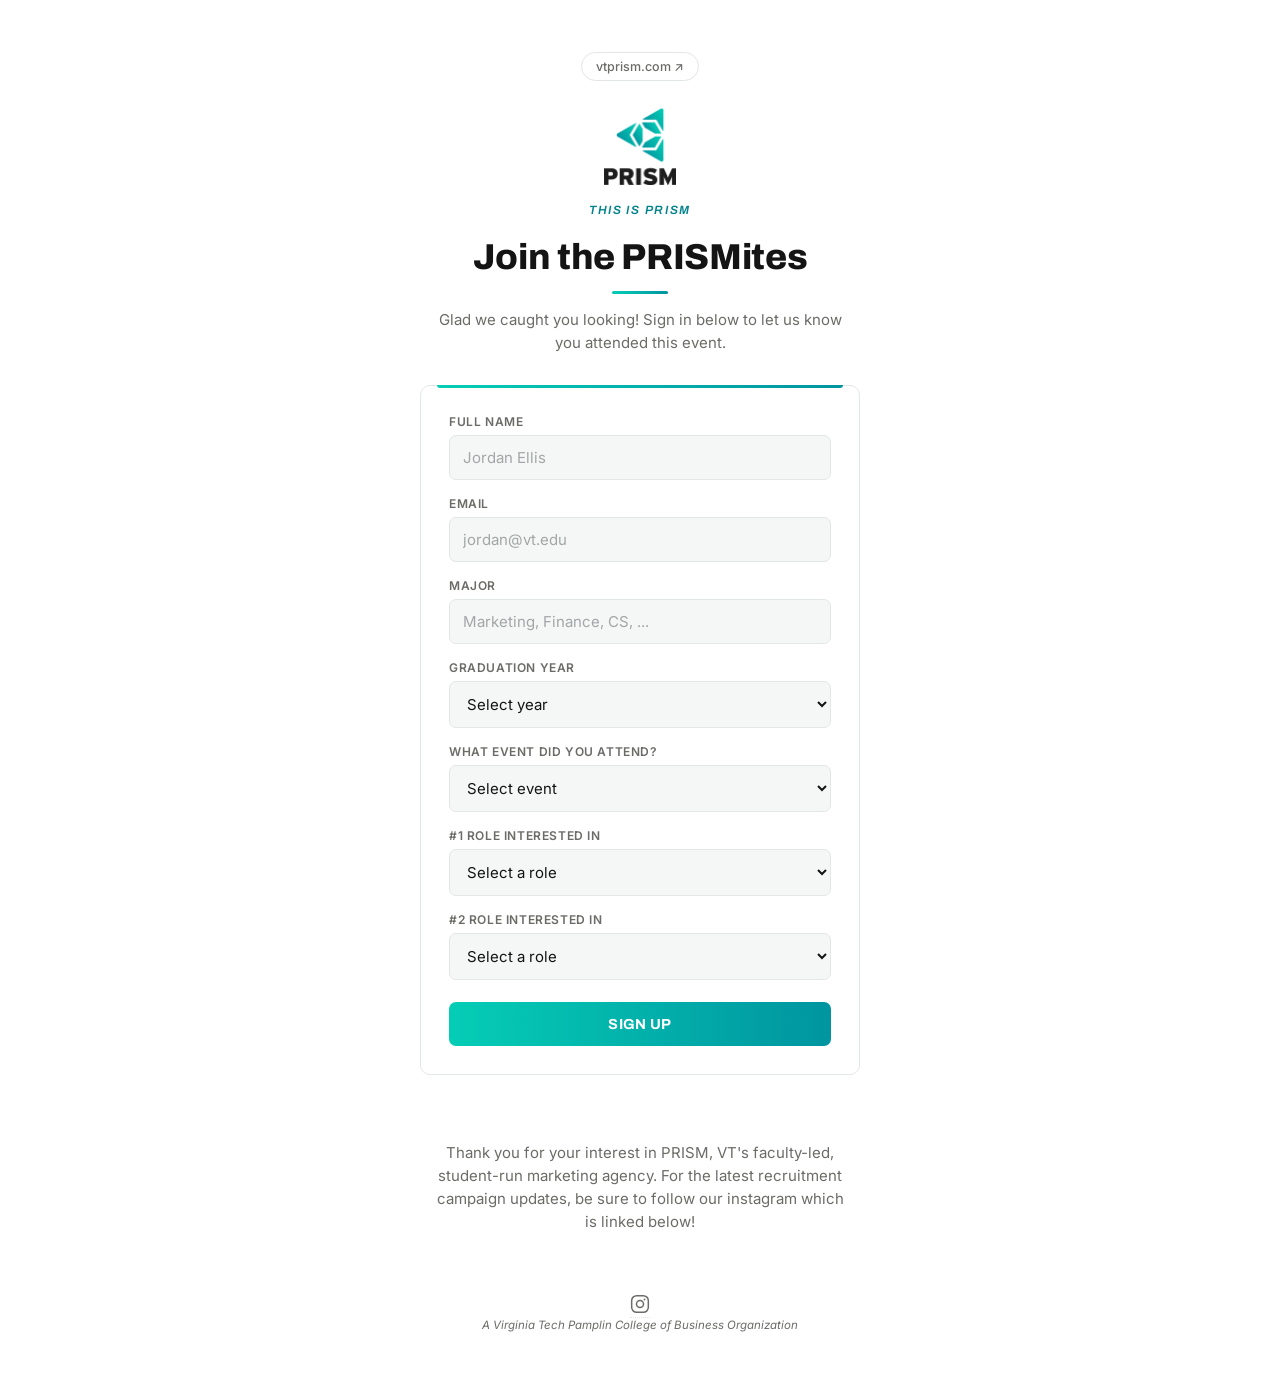
<file: index.html>
<!DOCTYPE html>
<html lang="en">
<head>
<meta charset="UTF-8">
<meta name="viewport" content="width=device-width, initial-scale=1.0">
<title>PRISM &mdash; Join the PRISMites</title>
<link rel="stylesheet" href="styles.css">
</head>
<body>
<div id="app"></div>
<script src="script.js"></script>
</body>
</html>
</file>
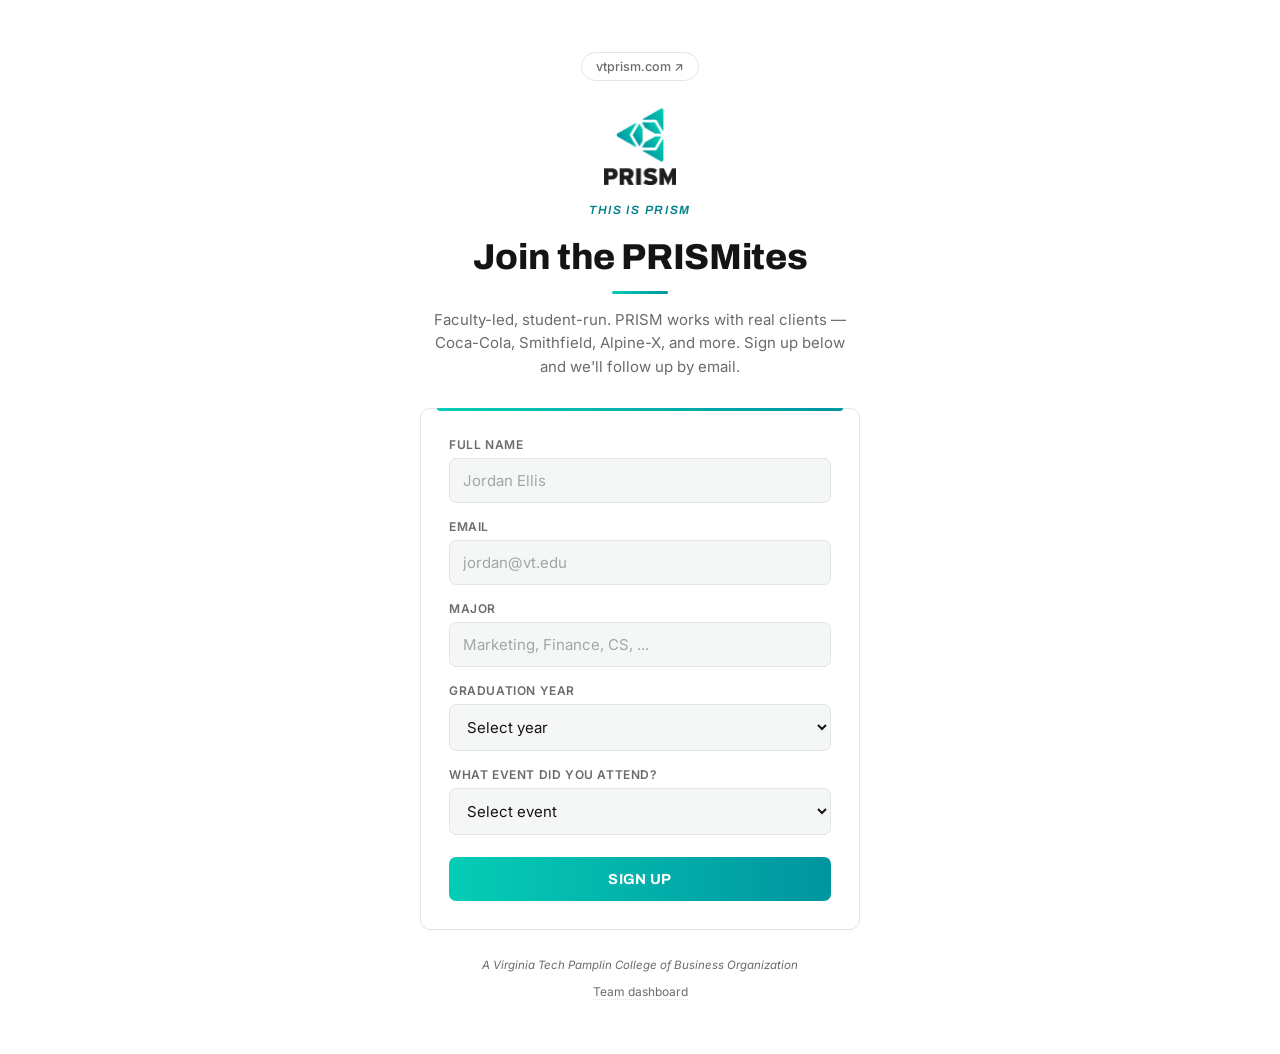
<file: prism-recruitment-2.html>
<!DOCTYPE html>
<html lang="en">
<head>
<meta charset="UTF-8">
<meta name="viewport" content="width=device-width, initial-scale=1.0">
<title>PRISM &mdash; Join the PRISMites</title>
<style>
@import url('https://fonts.googleapis.com/css2?family=Archivo:ital,wght@0,500;0,600;0,700;0,800;1,500;1,600&family=Inter:wght@400;500;600&family=IBM+Plex+Mono:wght@400;500&display=swap');

  :root{
    --bg:#FFFFFF;
    --bg-soft:#F5F7F7;
    --ink:#141414;
    --muted:#6B6B68;
    --line:#E3E6E6;
    --teal-1:#05CDB5;
    --teal-2:#0095A0;
    --teal-text:#00838C;
    --radius:10px;
  }

  *{box-sizing:border-box;}
  html,body{margin:0;padding:0;}
  body{
    background:var(--bg);
    color:var(--ink);
    font-family:'Inter',sans-serif;
    min-height:100vh;
    -webkit-font-smoothing:antialiased;
  }
  #app{min-height:100vh; display:flex; flex-direction:column;}
  a{color:inherit;}

  .display{font-family:'Archivo',sans-serif;}
  .mono{font-family:'IBM Plex Mono',monospace;}

  .eyebrow{
    font-family:'Archivo',sans-serif;
    font-style:italic;
    font-weight:600;
    font-size:12px;
    letter-spacing:0.14em;
    text-transform:uppercase;
    color:var(--teal-text);
  }

  .rule{
    height:3px;
    width:56px;
    border-radius:2px;
    background:linear-gradient(90deg,var(--teal-1),var(--teal-2));
    margin:14px auto 0;
  }
  .rule.left{margin:14px 0 0;}

  .site-link{
    font-family:'Inter',sans-serif;
    font-size:12.5px;
    font-weight:500;
    color:var(--muted);
    text-decoration:none;
    border:1px solid var(--line);
    border-radius:999px;
    padding:6px 14px;
    margin-bottom:20px;
    display:inline-flex;
    align-items:center;
    gap:6px;
    transition:border-color .15s ease, color .15s ease;
  }
  .site-link:hover{ border-color:var(--teal-2); color:var(--teal-text); }

  .logo-mark{
    display:block;
    height:84px;
    width:auto;
    margin:0 auto;
  }

  /* ---------- Layout ---------- */
  .shell{
    flex:1;
    display:flex;
    flex-direction:column;
    align-items:center;
    padding:52px 20px 32px;
  }
  header.top{
    display:flex;
    flex-direction:column;
    align-items:center;
    text-align:center;
    margin-bottom:30px;
  }

  h1.title{
    font-family:'Archivo',sans-serif;
    font-size:clamp(28px,6vw,36px);
    font-weight:800;
    letter-spacing:-0.01em;
    margin:20px 0 0;
  }
  p.subtitle{
    color:var(--muted);
    font-size:15px;
    max-width:420px;
    line-height:1.55;
    margin:14px 0 0;
  }

  .card{
    background:var(--bg);
    border:1px solid var(--line);
    border-radius:var(--radius);
    padding:28px;
    width:100%;
    max-width:440px;
    position:relative;
  }
  .card::before{
    content:"";
    position:absolute;
    top:-1px; left:16px; right:16px;
    height:3px;
    border-radius:0 0 3px 3px;
    background:linear-gradient(90deg,var(--teal-1),var(--teal-2));
  }

  .field{margin-bottom:16px;}
  .field label{
    display:block;
    font-size:12px;
    font-weight:600;
    color:var(--muted);
    text-transform:uppercase;
    letter-spacing:0.05em;
    margin-bottom:6px;
  }
  .field input, .field select{
    width:100%;
    background:var(--bg-soft);
    border:1px solid var(--line);
    color:var(--ink);
    border-radius:7px;
    padding:12px 13px;
    font-size:15px;
    font-family:'Inter',sans-serif;
    outline:none;
    transition:border-color .15s ease;
  }
  .field input::placeholder{color:#A3A6A6;}
  .field input:focus, .field select:focus{
    border-color:var(--teal-2);
  }
  .field.error input{border-color:#E8553A;}
  .field .err-msg{color:#E8553A; font-size:12px; margin-top:5px; display:none;}
  .field.error .err-msg{display:block;}

  button.submit{
    width:100%;
    border:none;
    border-radius:7px;
    padding:14px;
    font-size:14.5px;
    font-weight:700;
    letter-spacing:0.02em;
    text-transform:uppercase;
    font-family:'Archivo',sans-serif;
    color:#fff;
    background:linear-gradient(90deg,var(--teal-1),var(--teal-2));
    cursor:pointer;
    margin-top:6px;
    transition:filter .15s ease, transform .12s ease;
  }
  button.submit:hover{filter:brightness(0.94);}
  button.submit:active{transform:scale(0.98);}
  button.submit:disabled{opacity:0.6; cursor:default;}

  footer.foot{
    margin-top:auto;
    padding:28px 20px 22px;
    text-align:center;
  }
  footer.foot .org-line{
    font-size:11.5px;
    color:var(--muted);
    font-style:italic;
    margin-bottom:8px;
  }
  footer.foot a{
    color:var(--muted);
    font-size:12px;
    text-decoration:none;
    border-bottom:1px dotted var(--line);
  }

  /* ---------- Success state ---------- */
  .success{ text-align:center; padding:8px 4px 4px; }
  .success .icon{
    width:50px;height:50px;
    margin:0 auto 18px;
    border-radius:50%;
    background:linear-gradient(135deg,var(--teal-1),var(--teal-2));
    display:flex;align-items:center;justify-content:center;
  }
  .success h2{font-size:22px; margin:0 0 8px; font-weight:800;}
  .success p{color:var(--muted); font-size:14.5px; line-height:1.5; margin:0 0 22px;}
  .success button{
    background:none;
    border:1px solid var(--line);
    color:var(--ink);
    padding:10px 18px;
    border-radius:7px;
    font-size:13.5px;
    cursor:pointer;
    font-family:'Inter',sans-serif;
  }
  .success button:hover{border-color:var(--teal-2); color:var(--teal-text);}

  /* ---------- Dashboard ---------- */
  .dash-shell{
    width:100%;
    max-width:980px;
    margin:0 auto;
    padding:40px 20px 60px;
  }
  .dash-head{
    display:flex;
    justify-content:space-between;
    align-items:flex-end;
    flex-wrap:wrap;
    gap:16px;
    margin-bottom:8px;
  }
  .dash-head h1{
    font-family:'Archivo',sans-serif;
    font-size:26px;
    font-weight:800;
    margin:6px 0 4px;
  }
  .dash-head p{color:var(--muted); font-size:13.5px; margin:0;}
  .dash-actions{display:flex; gap:10px; flex-wrap:wrap;}
  .btn-ghost{
    background:var(--bg);
    border:1px solid var(--line);
    color:var(--ink);
    padding:9px 15px;
    border-radius:7px;
    font-size:13px;
    cursor:pointer;
    font-family:'Inter',sans-serif;
  }
  .btn-ghost:hover{border-color:var(--teal-2); color:var(--teal-text);}

  .stat-row{
    display:grid;
    grid-template-columns:repeat(auto-fit,minmax(140px,1fr));
    gap:12px;
    margin:24px 0;
  }
  .stat{
    background:var(--bg-soft);
    border:1px solid var(--line);
    border-radius:10px;
    padding:16px 18px;
  }
  .stat .num{
    font-family:'Archivo',sans-serif;
    font-size:26px;
    font-weight:800;
    color:var(--teal-text);
  }
  .stat .label{color:var(--muted); font-size:12px; margin-top:2px;}

  .filter-row{ display:flex; gap:10px; margin-bottom:14px; flex-wrap:wrap; }
  .filter-row select, .filter-row input{
    background:var(--bg);
    border:1px solid var(--line);
    color:var(--ink);
    padding:9px 12px;
    border-radius:7px;
    font-size:13px;
    font-family:'Inter',sans-serif;
  }

  .table-wrap{
    background:var(--bg);
    border:1px solid var(--line);
    border-radius:10px;
    overflow:auto;
  }
  table{width:100%; border-collapse:collapse; font-size:13.5px;}
  th{
    text-align:left;
    padding:12px 14px;
    color:var(--muted);
    font-weight:700;
    font-size:11px;
    letter-spacing:0.05em;
    text-transform:uppercase;
    border-bottom:1px solid var(--line);
    white-space:nowrap;
    background:var(--bg-soft);
  }
  td{
    padding:12px 14px;
    border-bottom:1px solid var(--line);
    white-space:nowrap;
  }
  tr:last-child td{border-bottom:none;}
  td.ts{color:var(--muted); font-family:'IBM Plex Mono',monospace; font-size:12px;}
  .empty-row td{color:var(--muted); text-align:center; padding:32px;}
  .loading-note{color:var(--muted); font-size:13px; padding:20px 0; text-align:center;}

</style>
</head>
<body>
<div id="app"></div>
<script>
(function(){
  const app = document.getElementById('app');
  const LOGO_SRC = "[data-uri]";

  function getParam(name){ return new URLSearchParams(window.location.search).get(name); }

  function escapeHtml(s){
    return String(s).replace(/[&<>"']/g, c => ({'&':'&amp;','<':'&lt;','>':'&gt;','"':'&quot;',"'":'&#39;'}[c]));
  }

  function gradYearOptions(){
    const now = new Date().getFullYear();
    let opts = '<option value="" disabled selected>Select year</option>';
    for(let y=now; y<=now+6; y++){ opts += `<option value="${y}">${y}</option>`; }
    return opts;
  }

  const EVENT_OPTIONS = ['Gobblerfest', 'Atrium Day 1', 'Atrium Day 2', 'Deep Dive', 'Other'];

  function eventOptions(preselect){
    let opts = '<option value="" disabled selected>Select event</option>';
    EVENT_OPTIONS.forEach(ev=>{
      const sel = ev === preselect ? ' selected' : '';
      opts += `<option value="${escapeHtml(ev)}"${sel}>${escapeHtml(ev)}</option>`;
    });
    return opts;
  }

  // Paste your deployed Google Apps Script Web App URL here (ends in /exec).
  // See apps-script-backend.gs for the one-time setup steps.
  const API_URL = 'https://script.google.com/macros/s/AKfycbw0tnhUVq8RzdfOWAPexFEo1NG5GEj5lpCQruF8kIMyN-X9rabpLxjSY0qmvrV5_xhE/exec';

  async function loadSubmissions(){
    try{
      const res = await fetch(API_URL);
      if(!res.ok) throw new Error('Network response was not ok');
      return await res.json();
    }catch(e){
      console.error('Failed to load submissions:', e);
      return [];
    }
  }

  async function saveSubmission(entry){
    const res = await fetch(API_URL, {
      method: 'POST',
      // text/plain avoids a CORS preflight that Apps Script does not handle well.
      // The body is still JSON — Apps Script parses it as JSON on the other end.
      headers: { 'Content-Type': 'text/plain;charset=utf-8' },
      body: JSON.stringify(entry)
    });
    if(!res.ok) throw new Error('Storage write failed');
    return res.json();
  }

  function renderForm(){
    const eventFromUrl = getParam('event');
    const preselect = EVENT_OPTIONS.includes(eventFromUrl) ? eventFromUrl : null;

    app.innerHTML = `
      <div class="shell">
        <header class="top">
          <a class="site-link" href="https://www.vtprism.com" target="_blank" rel="noopener">vtprism.com &#8599;</a>
          <img class="logo-mark" src="${LOGO_SRC}" alt="PRISM logo" />
          <div class="eyebrow" style="margin-top:18px;">This is PRISM</div>
          <h1 class="title">Join the PRISMites</h1>
          <div class="rule"></div>
          <p class="subtitle">Faculty-led, student-run. PRISM works with real clients &mdash; Coca-Cola, Smithfield, Alpine-X, and more. Sign up below and we'll follow up by email.</p>
        </header>

        <div class="card">
          <form id="signup-form" novalidate>
            <div class="field" data-field="name">
              <label for="f-name">Full name</label>
              <input id="f-name" type="text" placeholder="Jordan Ellis" autocomplete="name" />
              <div class="err-msg">Enter your name.</div>
            </div>

            <div class="field" data-field="email">
              <label for="f-email">Email</label>
              <input id="f-email" type="email" placeholder="jordan@vt.edu" autocomplete="email" />
              <div class="err-msg">Enter a valid email.</div>
            </div>

            <div class="field" data-field="major">
              <label for="f-major">Major</label>
              <input id="f-major" type="text" placeholder="Marketing, Finance, CS, ..." />
              <div class="err-msg">Enter your major.</div>
            </div>

            <div class="field" data-field="gradYear">
              <label for="f-gradyear">Graduation year</label>
              <select id="f-gradyear">${gradYearOptions()}</select>
              <div class="err-msg">Select your graduation year.</div>
            </div>

            <div class="field" data-field="event">
              <label for="f-event-select">What event did you attend?</label>
              <select id="f-event-select">${eventOptions(preselect)}</select>
              <div class="err-msg">Select an event.</div>
            </div>

            <div class="field" data-field="eventOther" id="event-other-wrap" style="display:none;">
              <label for="f-event-other">Tell us the event name</label>
              <input id="f-event-other" type="text" placeholder="Event name" />
              <div class="err-msg">Enter the event name.</div>
            </div>

            <button type="submit" class="submit" id="submit-btn">Sign up</button>
          </form>
        </div>

        <footer class="foot">
          <div class="org-line">A Virginia Tech Pamplin College of Business Organization</div>
          <a href="#dashboard">Team dashboard</a>
        </footer>
      </div>
    `;

    const eventSelect = document.getElementById('f-event-select');
    const otherWrap = document.getElementById('event-other-wrap');
    const otherInput = document.getElementById('f-event-other');

    function syncOtherVisibility(){
      if(eventSelect.value === 'Other'){
        otherWrap.style.display = 'block';
      }else{
        otherWrap.style.display = 'none';
        otherWrap.classList.remove('error');
        otherInput.value = '';
      }
    }
    syncOtherVisibility();
    eventSelect.addEventListener('change', syncOtherVisibility);

    const form = document.getElementById('signup-form');
    form.addEventListener('submit', async (e)=>{
      e.preventDefault();

      const name = document.getElementById('f-name').value.trim();
      const email = document.getElementById('f-email').value.trim();
      const major = document.getElementById('f-major').value.trim();
      const gradYear = document.getElementById('f-gradyear').value;
      const eventChoice = eventSelect.value;
      const eventOther = otherInput.value.trim();

      const errors = {};
      if(!name) errors.name = true;
      if(!email || !/^[^\s@]+@[^\s@]+\.[^\s@]+$/.test(email)) errors.email = true;
      if(!major) errors.major = true;
      if(!gradYear) errors.gradYear = true;
      if(!eventChoice) errors.event = true;
      if(eventChoice === 'Other' && !eventOther) errors.eventOther = true;

      document.querySelectorAll('.field').forEach(f=>f.classList.remove('error'));
      Object.keys(errors).forEach(key=>{
        const el = document.querySelector(`.field[data-field="${key}"]`);
        if(el) el.classList.add('error');
      });
      if(Object.keys(errors).length > 0) return;

      const eventVal = eventChoice === 'Other' ? eventOther : eventChoice;

      const btn = document.getElementById('submit-btn');
      btn.disabled = true;
      btn.textContent = 'Submitting...';

      const entry = {
        id: Date.now() + '-' + Math.random().toString(36).slice(2,8),
        name, email, major,
        gradYear: gradYear,
        event: eventVal,
        timestamp: new Date().toISOString()
      };

      try{
        await saveSubmission(entry);
        renderSuccess(eventVal);
      }catch(err){
        btn.disabled = false;
        btn.textContent = 'Sign up';
        alert('Something went wrong saving your info. Please try again.');
      }
    });
  }

  function renderSuccess(eventName){
    app.innerHTML = `
      <div class="shell">
        <header class="top">
          <img class="logo-mark" src="${LOGO_SRC}" alt="PRISM logo" />
        </header>
        <div class="card success">
          <div class="icon">
            <svg width="22" height="22" viewBox="0 0 24 24" fill="none"><path d="M4 12L10 18L20 6" stroke="#fff" stroke-width="2.5" stroke-linecap="round" stroke-linejoin="round"/></svg>
          </div>
          <h2>You're in the spectrum</h2>
          <p>Thanks for signing up at ${escapeHtml(eventName)}. PRISM will be in touch by email soon.</p>
          <button id="again-btn">Add another signup</button>
        </div>
        <footer class="foot">
          <div class="org-line">A Virginia Tech Pamplin College of Business Organization</div>
          <a href="#dashboard">Team dashboard</a>
        </footer>
      </div>
    `;
    document.getElementById('again-btn').addEventListener('click', renderForm);
  }

  async function renderDashboard(){
    app.innerHTML = `
      <div class="dash-shell">
        <div class="eyebrow">Internal</div>
        <div class="dash-head">
          <div>
            <h1>Recruitment dashboard</h1>
            <p>All signups collected across events, stored for the PRISM team.</p>
          </div>
          <div class="dash-actions">
            <button class="btn-ghost" id="refresh-btn">Refresh</button>
            <button class="btn-ghost" id="export-btn">Export CSV</button>
            <a class="btn-ghost" href="#" style="text-decoration:none; display:inline-flex; align-items:center;">Back to form</a>
          </div>
        </div>
        <div class="rule left"></div>
        <div id="dash-body" class="loading-note">Loading submissions&hellip;</div>
      </div>
    `;
    document.querySelector('.dash-actions a').addEventListener('click', (e)=>{
      e.preventDefault(); window.location.hash = '';
    });
    document.getElementById('refresh-btn').addEventListener('click', renderDashboard);

    const submissions = await loadSubmissions();
    const events = Array.from(new Set(submissions.map(s=>s.event))).sort();

    document.getElementById('export-btn').addEventListener('click', ()=>{ exportCsv(submissions); });

    const body = document.getElementById('dash-body');
    body.className = '';
    body.innerHTML = `
      <div class="stat-row">
        <div class="stat"><div class="num">${submissions.length}</div><div class="label">Total signups</div></div>
        <div class="stat"><div class="num">${events.length}</div><div class="label">Events represented</div></div>
        <div class="stat"><div class="num">${new Set(submissions.map(s=>s.major)).size}</div><div class="label">Distinct majors</div></div>
      </div>
      <div class="filter-row">
        <select id="event-filter">
          <option value="">All events</option>
          ${events.map(e=>`<option value="${escapeHtml(e)}">${escapeHtml(e)}</option>`).join('')}
        </select>
        <input id="search-box" type="text" placeholder="Search name or email..." style="min-width:200px;" />
      </div>
      <div class="table-wrap">
        <table>
          <thead>
            <tr><th>Name</th><th>Email</th><th>Major</th><th>Grad Year</th><th>Event</th><th>Timestamp</th></tr>
          </thead>
          <tbody id="rows"></tbody>
        </table>
      </div>
    `;

    function renderRows(){
      const filterEvent = document.getElementById('event-filter').value;
      const search = document.getElementById('search-box').value.toLowerCase();
      let rows = submissions.slice().sort((a,b)=> new Date(b.timestamp) - new Date(a.timestamp));
      if(filterEvent) rows = rows.filter(r=>r.event === filterEvent);
      if(search) rows = rows.filter(r=> r.name.toLowerCase().includes(search) || r.email.toLowerCase().includes(search));

      const tbody = document.getElementById('rows');
      if(rows.length === 0){
        tbody.innerHTML = `<tr class="empty-row"><td colspan="6">No submissions yet. Share the form link to start collecting signups.</td></tr>`;
        return;
      }
      tbody.innerHTML = rows.map(r=>`
        <tr>
          <td>${escapeHtml(r.name)}</td>
          <td>${escapeHtml(r.email)}</td>
          <td>${escapeHtml(r.major)}</td>
          <td>${escapeHtml(r.gradYear)}</td>
          <td>${escapeHtml(r.event)}</td>
          <td class="ts">${new Date(r.timestamp).toLocaleString()}</td>
        </tr>
      `).join('');
    }
    renderRows();
    document.getElementById('event-filter').addEventListener('change', renderRows);
    document.getElementById('search-box').addEventListener('input', renderRows);
  }

  function exportCsv(submissions){
    const headers = ['Name','Email','Major','Graduation Year','Event','Timestamp'];
    const lines = [headers.join(',')];
    submissions.forEach(r=>{
      const row = [r.name, r.email, r.major, r.gradYear, r.event, r.timestamp]
        .map(v => `"${String(v).replace(/"/g,'""')}"`);
      lines.push(row.join(','));
    });
    const blob = new Blob([lines.join('\n')], {type:'text/csv'});
    const url = URL.createObjectURL(blob);
    const a = document.createElement('a');
    a.href = url;
    a.download = `prism-signups-${new Date().toISOString().slice(0,10)}.csv`;
    document.body.appendChild(a);
    a.click();
    a.remove();
    URL.revokeObjectURL(url);
  }

  function route(){
    if(window.location.hash === '#dashboard'){ renderDashboard(); }
    else{ renderForm(); }
  }

  window.addEventListener('hashchange', route);
  route();
})();

</script>
</body>
</html>
</file>
<file: styles.css>
@import url('https://fonts.googleapis.com/css2?family=Archivo:ital,wght@0,500;0,600;0,700;0,800;1,500;1,600&family=Inter:wght@400;500;600&family=IBM+Plex+Mono:wght@400;500&display=swap');

  :root{
    --bg:#FFFFFF;
    --bg-soft:#F5F7F7;
    --ink:#141414;
    --muted:#6B6B68;
    --line:#E3E6E6;
    --teal-1:#05CDB5;
    --teal-2:#0095A0;
    --teal-text:#00838C;
    --radius:10px;
  }

  *{box-sizing:border-box;}
  html,body{margin:0;padding:0;}
  body{
    background:var(--bg);
    color:var(--ink);
    font-family:'Inter',sans-serif;
    min-height:100vh;
    -webkit-font-smoothing:antialiased;
  }
  #app{min-height:100vh; display:flex; flex-direction:column;}
  a{color:inherit;}

  .display{font-family:'Archivo',sans-serif;}
  .mono{font-family:'IBM Plex Mono',monospace;}

  .eyebrow{
    font-family:'Archivo',sans-serif;
    font-style:italic;
    font-weight:600;
    font-size:12px;
    letter-spacing:0.14em;
    text-transform:uppercase;
    color:var(--teal-text);
  }

  .rule{
    height:3px;
    width:56px;
    border-radius:2px;
    background:linear-gradient(90deg,var(--teal-1),var(--teal-2));
    margin:14px auto 0;
  }
  .rule.left{margin:14px 0 0;}

  .site-link{
    font-family:'Inter',sans-serif;
    font-size:12.5px;
    font-weight:500;
    color:var(--muted);
    text-decoration:none;
    border:1px solid var(--line);
    border-radius:999px;
    padding:6px 14px;
    margin-bottom:20px;
    display:inline-flex;
    align-items:center;
    gap:6px;
    transition:border-color .15s ease, color .15s ease;
  }
  .site-link:hover{ border-color:var(--teal-2); color:var(--teal-text); }

  .logo-mark{
    display:block;
    height:84px;
    width:auto;
    margin:0 auto;
  }

  /* ---------- Layout ---------- */
  .shell{
    flex:1;
    display:flex;
    flex-direction:column;
    align-items:center;
    padding:52px 20px 32px;
  }
  header.top{
    display:flex;
    flex-direction:column;
    align-items:center;
    text-align:center;
    margin-bottom:30px;
  }

  h1.title{
    font-family:'Archivo',sans-serif;
    font-size:clamp(28px,6vw,36px);
    font-weight:800;
    letter-spacing:-0.01em;
    margin:20px 0 0;
  }
  p.subtitle{
    color:var(--muted);
    font-size:15px;
    max-width:420px;
    line-height:1.55;
    margin:14px 0 0;
  }

  .card{
    background:var(--bg);
    border:1px solid var(--line);
    border-radius:var(--radius);
    padding:28px;
    width:100%;
    max-width:440px;
    position:relative;
  }
  .card::before{
    content:"";
    position:absolute;
    top:-1px; left:16px; right:16px;
    height:3px;
    border-radius:0 0 3px 3px;
    background:linear-gradient(90deg,var(--teal-1),var(--teal-2));
  }

  .field{margin-bottom:16px;}
  .field label{
    display:block;
    font-size:12px;
    font-weight:600;
    color:var(--muted);
    text-transform:uppercase;
    letter-spacing:0.05em;
    margin-bottom:6px;
  }
  .field input, .field select{
    width:100%;
    background:var(--bg-soft);
    border:1px solid var(--line);
    color:var(--ink);
    border-radius:7px;
    padding:12px 13px;
    font-size:15px;
    font-family:'Inter',sans-serif;
    outline:none;
    transition:border-color .15s ease;
  }
  .field input::placeholder{color:#A3A6A6;}
  .field input:focus, .field select:focus{
    border-color:var(--teal-2);
  }
  .field.error input{border-color:#E8553A;}
  .field .err-msg{color:#E8553A; font-size:12px; margin-top:5px; display:none;}
  .field.error .err-msg{display:block;}

  button.submit{
    width:100%;
    border:none;
    border-radius:7px;
    padding:14px;
    font-size:14.5px;
    font-weight:700;
    letter-spacing:0.02em;
    text-transform:uppercase;
    font-family:'Archivo',sans-serif;
    color:#fff;
    background:linear-gradient(90deg,var(--teal-1),var(--teal-2));
    cursor:pointer;
    margin-top:6px;
    transition:filter .15s ease, transform .12s ease;
  }
  button.submit:hover{filter:brightness(0.94);}
  button.submit:active{transform:scale(0.98);}
  button.submit:disabled{opacity:0.6; cursor:default;}

  footer.foot{
    margin-top:auto;
    padding:28px 20px 22px;
    text-align:center;
  }
  footer.foot .org-line{
    font-size:11.5px;
    color:var(--muted);
    font-style:italic;
    margin-bottom:8px;
  }
  footer.foot a{
    color:var(--muted);
    font-size:12px;
    text-decoration:none;
    border-bottom:1px dotted var(--line);
  }

  /* ---------- Success state ---------- */
  .success{ text-align:center; padding:8px 4px 4px; }
  .success .icon{
    width:50px;height:50px;
    margin:0 auto 18px;
    border-radius:50%;
    background:linear-gradient(135deg,var(--teal-1),var(--teal-2));
    display:flex;align-items:center;justify-content:center;
  }
  .success h2{font-size:22px; margin:0 0 8px; font-weight:800;}
  .success p{color:var(--muted); font-size:14.5px; line-height:1.5; margin:0 0 22px;}
  .success button{
    background:none;
    border:1px solid var(--line);
    color:var(--ink);
    padding:10px 18px;
    border-radius:7px;
    font-size:13.5px;
    cursor:pointer;
    font-family:'Inter',sans-serif;
  }
  .success button:hover{border-color:var(--teal-2); color:var(--teal-text);}

  /* ---------- Dashboard ---------- */
  .dash-shell{
    width:100%;
    max-width:980px;
    margin:0 auto;
    padding:40px 20px 60px;
  }
  .dash-head{
    display:flex;
    justify-content:space-between;
    align-items:flex-end;
    flex-wrap:wrap;
    gap:16px;
    margin-bottom:8px;
  }
  .dash-head h1{
    font-family:'Archivo',sans-serif;
    font-size:26px;
    font-weight:800;
    margin:6px 0 4px;
  }
  .dash-head p{color:var(--muted); font-size:13.5px; margin:0;}
  .dash-actions{display:flex; gap:10px; flex-wrap:wrap;}
  .btn-ghost{
    background:var(--bg);
    border:1px solid var(--line);
    color:var(--ink);
    padding:9px 15px;
    border-radius:7px;
    font-size:13px;
    cursor:pointer;
    font-family:'Inter',sans-serif;
  }
  .btn-ghost:hover{border-color:var(--teal-2); color:var(--teal-text);}

  .stat-row{
    display:grid;
    grid-template-columns:repeat(auto-fit,minmax(140px,1fr));
    gap:12px;
    margin:24px 0;
  }
  .stat{
    background:var(--bg-soft);
    border:1px solid var(--line);
    border-radius:10px;
    padding:16px 18px;
  }
  .stat .num{
    font-family:'Archivo',sans-serif;
    font-size:26px;
    font-weight:800;
    color:var(--teal-text);
  }
  .stat .label{color:var(--muted); font-size:12px; margin-top:2px;}

  .filter-row{ display:flex; gap:10px; margin-bottom:14px; flex-wrap:wrap; }
  .filter-row select, .filter-row input{
    background:var(--bg);
    border:1px solid var(--line);
    color:var(--ink);
    padding:9px 12px;
    border-radius:7px;
    font-size:13px;
    font-family:'Inter',sans-serif;
  }

  .table-wrap{
    background:var(--bg);
    border:1px solid var(--line);
    border-radius:10px;
    overflow:auto;
  }
  table{width:100%; border-collapse:collapse; font-size:13.5px;}
  th{
    text-align:left;
    padding:12px 14px;
    color:var(--muted);
    font-weight:700;
    font-size:11px;
    letter-spacing:0.05em;
    text-transform:uppercase;
    border-bottom:1px solid var(--line);
    white-space:nowrap;
    background:var(--bg-soft);
  }
  td{
    padding:12px 14px;
    border-bottom:1px solid var(--line);
    white-space:nowrap;
  }
  tr:last-child td{border-bottom:none;}
  td.ts{color:var(--muted); font-family:'IBM Plex Mono',monospace; font-size:12px;}
  .empty-row td{color:var(--muted); text-align:center; padding:32px;}
  .loading-note{color:var(--muted); font-size:13px; padding:20px 0; text-align:center;}
</file>
